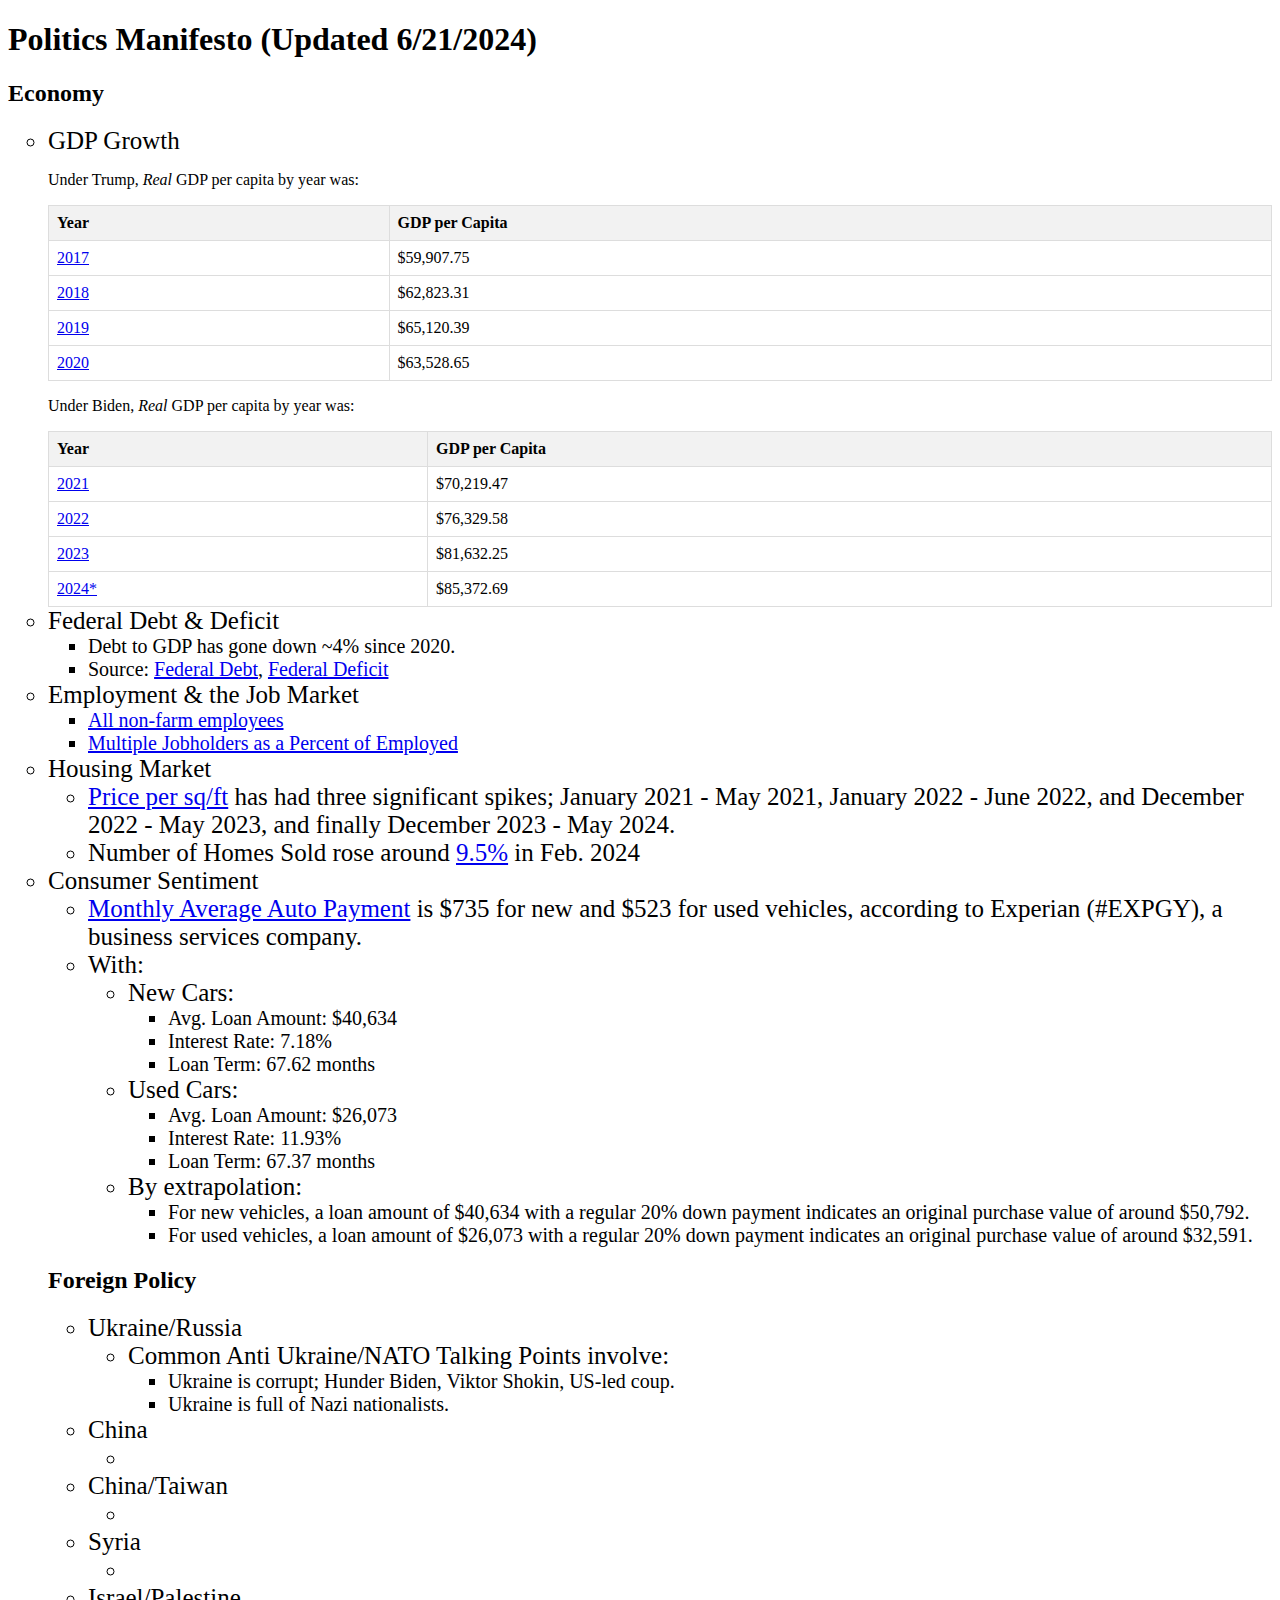
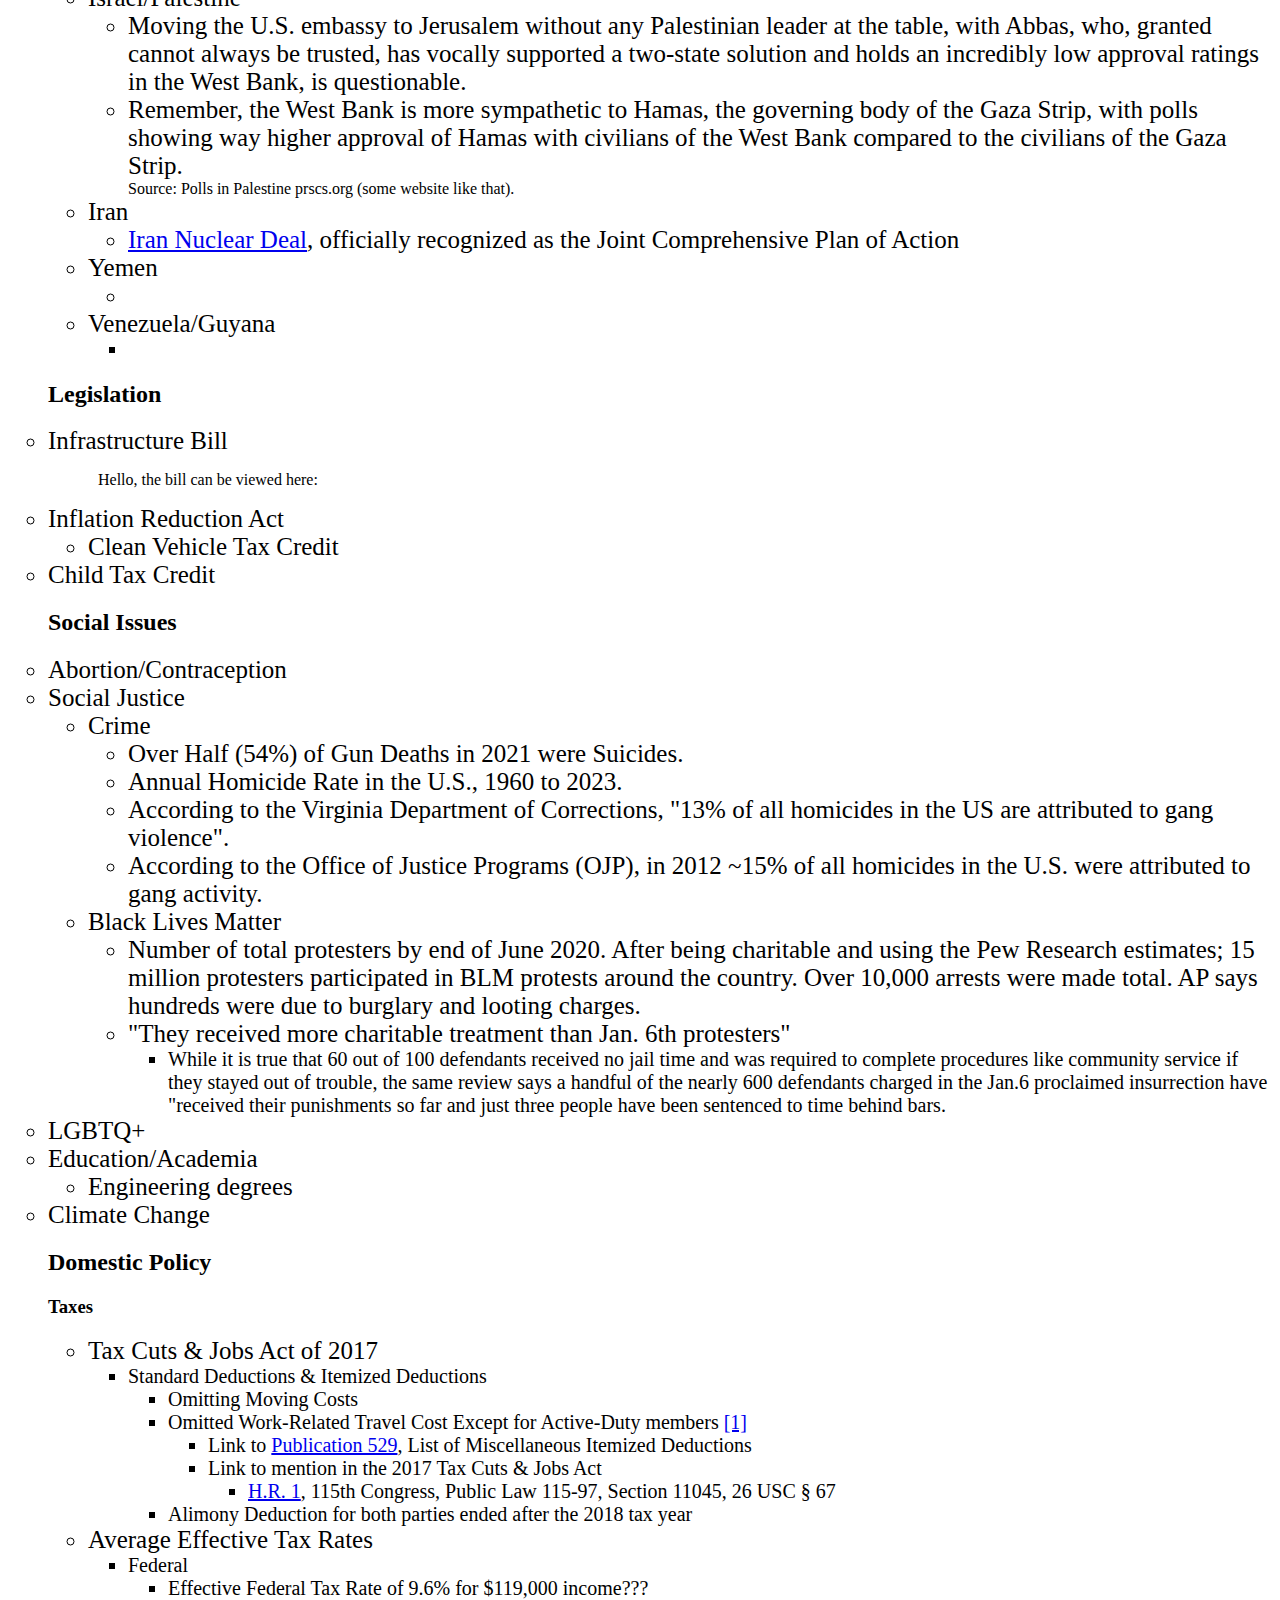
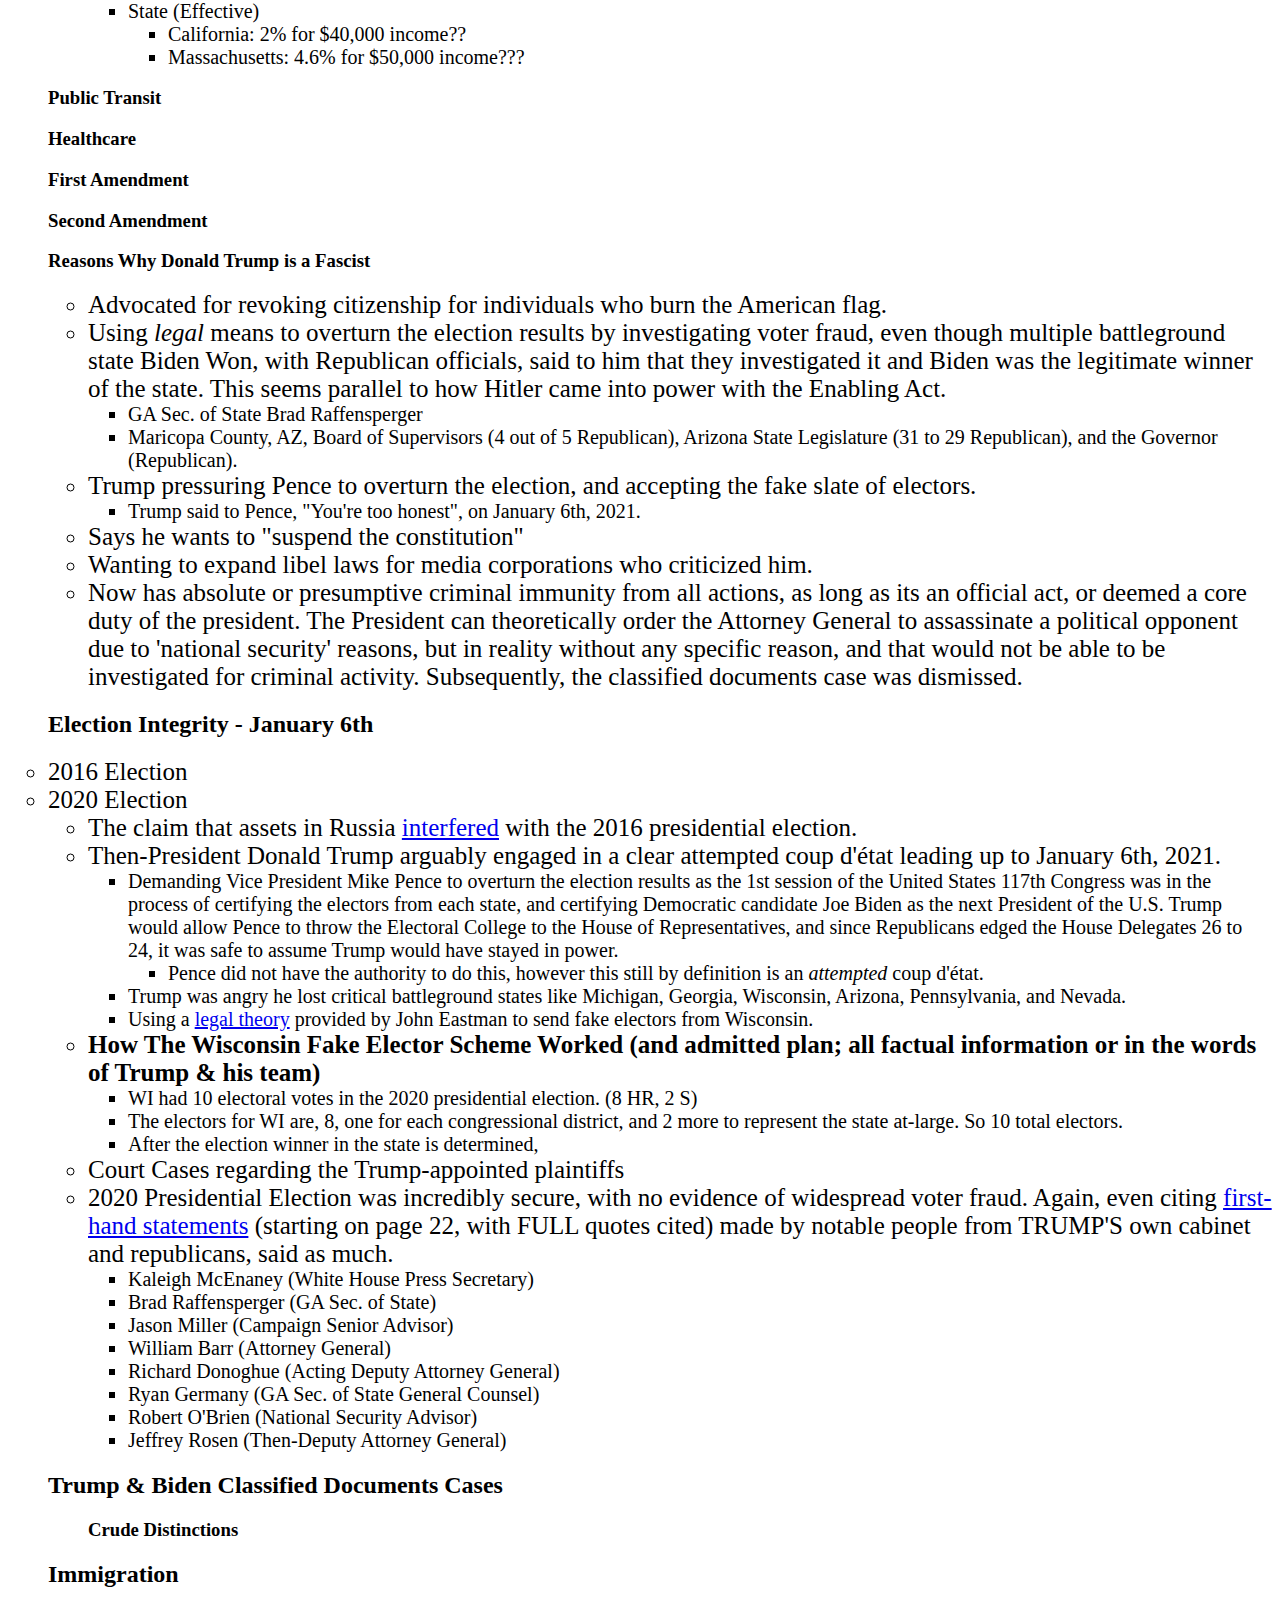
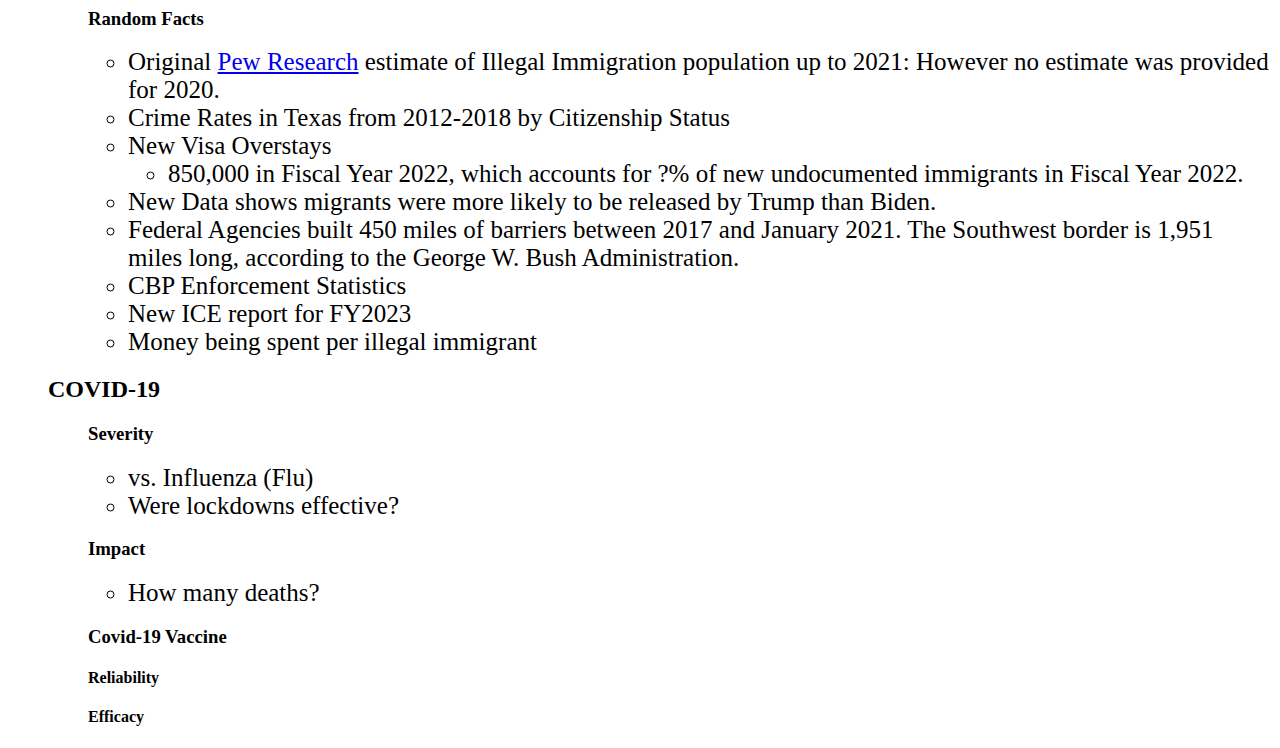
<file: index.html>
<!DOCTYPE html>
<html>
    <head>
      <link rel="stylething" href="li_thing.css">
      <link rel="stylesheet" type="text/css" href="li_thing.css" />
        <meta charset="UTF-8">
        <meta name="viewport" content="width=device-width, initial-scale=1.0">
        <title>Manifesto of All Manifestos</title>
        <style>
          div.a {
            text-indent: 50px;
          }
          table {
            border-collapse: collapse;
            width: 100%;
          }
      
          th, td {
            border: 1px solid #ddd;
            padding: 8px;
            text-align: left;
          }
      
          th {
            background-color: #f2f2f2;
          }
        </style>
      </head>
<body>

<h1>Politics Manifesto (Updated 6/21/2024)</h1>
<h2>Economy</h2>
<ul>
<li>GDP Growth</li>
<p>Under Trump, <em>Real</em> GDP per capita by year was:</p>

  <table>
    <thead>
      <tr>
        <th>Year</th>
        <th>GDP per Capita</th>
      </tr>
    </thead>
    <tbody>
      <tr>
        <td><a href="https://data.worldbank.org/indicator/NY.GDP.PCAP.CD?locations=US" target="_blank">2017</a></td>
        <td>$59,907.75</td>
      </tr>
      <tr>
        <td><a href="https://data.worldbank.org/indicator/NY.GDP.PCAP.CD?locations=US" target="_blank">2018</a></td>
        <td>$62,823.31</td>
      </tr>
      <tr>
        <td><a href="https://data.worldbank.org/indicator/NY.GDP.PCAP.CD?locations=US" target="_blank">2019</a></td>
        <td>$65,120.39</td>
      </tr>
      <tr>
        <td><a href="https://data.worldbank.org/indicator/NY.GDP.PCAP.CD?locations=US" target="_blank">2020</a></td>
        <td>$63,528.65</td>
      </tr>
    </tbody>
  </table>

  <p>Under Biden, <em>Real</em> GDP per capita by year was:</p>

  <table>
    <thead>
      <tr>
        <th>Year</th>
        <th>GDP per Capita</th>
      </tr>
    </thead>
    <tbody>
      <tr>
        <td><a href="https://data.worldbank.org/indicator/NY.GDP.PCAP.CD?locations=US" target="_blank">2021</a></td>
        <td>$70,219.47</td>
      </tr>
      <tr>
        <td><a href="https://data.worldbank.org/indicator/NY.GDP.PCAP.CD?locations=US" target="_blank">2022</a></td>
        <td>$76,329.58</td>
      </tr>
      <tr>
        <td><a href="https://www.imf.org/external/datamapper/NGDPDPC@WEO/USA?year=2023" target="_blank">2023</a></td>
        <td>$81,632.25</td>
      </tr>
      <tr>
        <td><a href="https://www.imf.org/external/datamapper/NGDPDPC@WEO/USA?year=2024" target="_blank">2024*</a></td>
        <td>$85,372.69</td>
      </tr>
    </tbody>
  </table>
  <li>Federal Debt & Deficit
    <ul><li>Debt to GDP has gone down ~4% since 2020.</li><li>Source: <a href="https://fiscaldata.treasury.gov/americas-finance-guide/national-debt/#the-growing-national-debt" target="_blank">Federal Debt</a>, 
        <a href="https://fiscaldata.treasury.gov/americas-finance-guide/national-deficit/#us-deficit-by-year" target="_blank">Federal Deficit</a>
    </li></ul>
  </li>
  <li>Employment & the Job Market
    <ul><li><a href="https://fred.stlouisfed.org/series/PAYEMS" target="_blank">All non-farm employees</a></li><li>
    <a href="https://fred.stlouisfed.org/series/LNS12026620" target="_blank">Multiple Jobholders as a Percent of Employed</a></li></ul></li>
    
    <li>Housing Market</li>
    <ul>
        <li><a href="https://fred.stlouisfed.org/series/MEDLISPRIPERSQUFEEUS" target="_blank">Price per sq/ft</a> has had three significant spikes; January 2021 - May 2021, January 2022 - June 2022, and December 2022 - May 2023, and finally December 2023 - May 2024. </li>
        <li>Number of Homes Sold rose around <a href="https://www.bankrate.com/real-estate/existing-home-sales/" target="_blank">9.5%</a> in Feb. 2024</li>
    </ul>
  <li>Consumer Sentiment</li>
  <ul>
    <li><a href="https://www.bankrate.com/loans/auto-loans/average-monthly-car-payment/" target="_blank">Monthly Average Auto Payment</a> is $735 for new and $523 for used vehicles, according to Experian (#EXPGY), a business services company.</li>
        <li>With:</li>
        <ul>
            <li>New Cars:
                <ul>
                    <li>Avg. Loan Amount: $40,634</li>
                    <li>Interest Rate: 7.18%</li>
                    <li>Loan Term: 67.62 months</li>
                </ul>
            </li>
            <li>Used Cars:
                <ul>
                    <li>Avg. Loan Amount: $26,073</li>
                    <li>Interest Rate: 11.93%</li>
                    <li>Loan Term: 67.37 months</li>
                </ul>
            </li>
            <li>By extrapolation:
                <ul>
                    <li>For new vehicles, a loan amount of $40,634 with a regular 20% down payment indicates an original purchase value of around $50,792.</li>
                    <li>For used vehicles, a loan amount of $26,073 with a regular 20% down payment indicates an original purchase value of around $32,591.</li>
                </ul>
            </li>
  </ul>
  </ul>
<h2>Foreign Policy</h2>
    <ul><li>Ukraine/Russia</li>
    <ul>
        <li>Common Anti Ukraine/NATO Talking Points involve:
            <ul>
                <li>Ukraine is corrupt; Hunder Biden, Viktor Shokin, US-led coup.</li>
                <li>Ukraine is full of Nazi nationalists.</li>
            </ul>
        </li>
    </ul>
    <li>China</li>
    <ul>
        <li></li>
    </ul>
    <li>China/Taiwan</li>
    <ul>
        <li></li>
    </ul>
    <li>Syria</li>
    <ul>
        <li></li>
    </ul>
    <li>Israel/Palestine</li>
    <ul>
        <li>Moving the U.S. embassy to Jerusalem without any Palestinian leader at the table, with Abbas, who, 
            granted cannot always be trusted, has vocally supported a two-state solution and holds an incredibly low approval ratings in the West Bank, is questionable.</li>
        <li> Remember, the West Bank is more sympathetic to Hamas, the governing body of the Gaza Strip, 
            with polls showing way higher approval of Hamas with civilians of the West Bank compared to the civilians of the Gaza Strip.</li>
            Source: Polls in Palestine prscs.org (some website like that).    
        </ul>
    <li>Iran</li>
    <ul>
        <li><a href="https://en.wikipedia.org/wiki/Joint_Comprehensive_Plan_of_Action" target="_blank">Iran Nuclear Deal</a>, officially recognized as the Joint Comprehensive Plan of Action</li>
    </ul>
    <li>Yemen</li>
    <ul>
        <li></li>
    </ul>
    <li>Venezuela/Guyana
        <ul>
            <li></li>
        </ul>
    </li>
    </ul>
<h2>Legislation</h2>
    <li>Infrastructure Bill</li>
    <div class="a">
      <p>Hello, the bill can be viewed here: </p>
      </div>
    <li>Inflation Reduction Act</li>
      <ul>
        <li>Clean Vehicle Tax Credit</li>
      </ul>
    <li>Child Tax Credit</li>
<h2>Social Issues</h2>
      <li>Abortion/Contraception</li>
      <li>Social Justice</li>
      <ul>
        <li>Crime</li>
        <ul>
            <li>Over Half (54%) of Gun Deaths in 2021 were Suicides.</li>
            <li>Annual Homicide Rate in the U.S., 1960 to 2023. </li>
            <li>According to the Virginia Department of Corrections, "13% of all homicides in the US are attributed to gang violence".</li>
            <li>According to the Office of Justice Programs (OJP), in 2012 ~15% of all homicides in the U.S. were attributed to gang activity.</li>
        </ul>
        <li>Black Lives Matter</li>
        <ul>
            <li>Number of total protesters by end of June 2020. After being charitable and using the Pew Research estimates; 15 million protesters participated in BLM protests around the country. Over 10,000 arrests were made total. AP says hundreds were due to burglary and looting charges. </li>
            <li>"They received more charitable treatment than Jan. 6th protesters"
                <ul>
                    <li>While it is true that 60 out of 100 defendants received no jail time and was required to complete procedures like community service if they stayed out of trouble, the same review says a handful of the nearly 600 defendants charged in the Jan.6 proclaimed insurrection have "received their punishments so far and just three people have been sentenced to time behind bars.</li>
                </ul>
            </li>
        </ul>
        <ul></ul>
      </ul>
      <li>LGBTQ+</li>
      <li>Education/Academia</li>
    <ul>
        <li>Engineering degrees</li>
    </ul>
      <li>Climate Change</li>

<h2>Domestic Policy</h2>
<h3>Taxes</h3>
    <ul>
      <li>Tax Cuts & Jobs Act of 2017
        <ul>
          <li>Standard Deductions & Itemized Deductions
            <ul>
              <li>Omitting Moving Costs</li>
              <li>Omitted Work-Related Travel Cost Except for Active-Duty members <a href="https://www.irs.gov/pub/irs-pdf/p529.pdf" target="_blank">[1]</a>
                <ul>
                  <li>Link to <a href="https://www.irs.gov/pub/irs-pdf/p529.pdf" target="_blank">Publication 529</a>, List of Miscellaneous Itemized Deductions</li>
                  <li>Link to mention in the 2017 Tax Cuts & Jobs Act
                    <ul>
                      <li><a href="https://www.congress.gov/bill/115th-congress/house-bill/1/text" target="_blank">H.R. 1</a>, 115th Congress, Public Law 115-97, Section 11045, 26 USC § 67</li>
                    </ul>
                  </li>
                </ul>
              </li>
              <li>Alimony Deduction for both parties ended after the 2018 tax year</li>
            </ul>
          </li>
        </ul>
      </li>
      <li>Average Effective Tax Rates
        <ul>
          <li>Federal
            <ul>
              <li>Effective Federal Tax Rate of 9.6% for $119,000 income???</li>
            </ul>
          </li>
          <li>State (Effective)
            <ul>
              <li>California: 2% for $40,000 income??</li>
              <li>Massachusetts: 4.6% for $50,000 income???</li>
            </ul>
          </li>
        </ul>
      </li>
    </ul>
<h3>Public Transit</h3>
<h3>Healthcare</h3>
<h3>First Amendment</h3>
<h3>Second Amendment</h3>
<h3>Reasons Why Donald Trump is a Fascist</h3>
    <ul>
      <li>Advocated for revoking citizenship for individuals who burn the American flag.</li>
      <li>Using <em>legal</em> means to overturn the election results by investigating voter fraud, even though multiple battleground state Biden Won, with Republican officials, said to him that they investigated it and Biden was the legitimate winner of the state. This seems parallel to how Hitler came into power with the Enabling Act.
        <ul>
          <li>GA Sec. of State Brad Raffensperger</li>
          <li>Maricopa County, AZ, Board of Supervisors (4 out of 5 Republican), Arizona State Legislature (31 to 29 Republican), and the Governor (Republican).</li>
        </ul>
      </li>
      <li>Trump pressuring Pence to overturn the election, and accepting the fake slate of electors.
        <ul>
          <li>Trump said to Pence, "You're too honest", on January 6th, 2021.</li>
        </ul>
      </li>
      <li>Says he wants to "suspend the constitution"</li>
      <li>Wanting to expand libel laws for media corporations who criticized him.</li>
      <li>Now has absolute or presumptive criminal immunity from all actions, as long as its an official act, or deemed a core duty of the president. The President can theoretically order the Attorney General to assassinate a political opponent due to 'national security' reasons, but in reality without any specific reason, and that would not be able to be investigated for criminal activity. Subsequently, the classified documents case was dismissed.</li>
    </ul>
<h2>Election Integrity - January 6th</h2>
      <li>2016 Election</li>
      <li>2020 Election</li>
        

    <ul>
      <li>The claim that assets in Russia <a href="https://www.justice.gov/d9/fieldable-panel-panes/basic-panes/attachments/2018/02/16/internet_research_agency_indictment.pdf" target="_blank">interfered</a> with the 2016 presidential election.</li>
    </ul>
  
    <ul>
      <li>Then-President Donald Trump arguably engaged in a clear attempted coup d'état leading up to January 6th, 2021.
        <ul>
          <li>
            Demanding Vice President Mike Pence to overturn the election results as the 1st session of the United States 117th Congress was in the process of certifying the electors from each state, and certifying Democratic candidate Joe Biden as the next President of the U.S. Trump would allow Pence to throw the Electoral College to the House of Representatives, and since Republicans edged the House Delegates 26 to 24, it was safe to assume Trump would have stayed in power.
            <ul>
              <li>Pence did not have the authority to do this, however this still by definition is an <em>attempted</em> coup d'état.</li>
            </ul>
          </li>
          <li>Trump was angry he lost critical battleground states like Michigan, Georgia, Wisconsin, Arizona, Pennsylvania, and Nevada.</li>
          <li>Using a <a href="https://apnews.com/article/donald-trump-fake-electors-wisconsin-fff7cd21e3083f300874eccd69141f8d" target="_blank">legal theory</a> provided by John Eastman to send fake electors from Wisconsin.</li>
        </ul>
      </li>
      <li>
        <strong>How The Wisconsin Fake Elector Scheme Worked (and admitted plan; all factual information or in the words of Trump & his team)</strong>
        <ul>
          <li>WI had 10 electoral votes in the 2020 presidential election. (8 HR, 2 S)</li>
          <li>The electors for WI are, 8, one for each congressional district, and 2 more to represent the state at-large. So 10 total electors.</li>
          <li>After the election winner in the state is determined,</li>
        </ul>
      </li>
      <li>Court Cases regarding the Trump-appointed plaintiffs</li>
      <li>2020 Presidential Election was incredibly secure, with no evidence of widespread voter fraud. Again, even citing <a href="https://www.govinfo.gov/content/pkg/GPO-J6-REPORT/pdf/GPO-J6-REPORT.pdf" target="_blank">first-hand statements</a> (starting on page 22, with FULL quotes cited) made by notable people from TRUMP'S own cabinet and republicans, said as much.
        <ul>
          <li>Kaleigh McEnaney (White House Press Secretary)</li>
          <li>Brad Raffensperger (GA Sec. of State)</li>
          <li>Jason Miller (Campaign Senior Advisor)</li>
          <li>William Barr (Attorney General)</li>
          <li>Richard Donoghue (Acting Deputy Attorney General)</li>
          <li>Ryan Germany (GA Sec. of State General Counsel)</li>
          <li>Robert O'Brien (National Security Advisor)</li>
          <li>Jeffrey Rosen (Then-Deputy Attorney General)</li>
        </ul>
      </li>
    </ul>
    </li>
<h2>Trump & Biden Classified Documents Cases</h2>
    <ul>  
    <h3>Crude Distinctions</h3>
    </ul>
<h2>Immigration</h2>
<ul>
    <h3>Random Facts</h3>
    <ul>
        <li>Original <a href="https://www.pewresearch.org/short-reads/2023/11/16/what-we-know-about-unauthorized-immigrants-living-in-the-us/" target="_blank">Pew Research</a> estimate of Illegal Immigration population up to 2021: However no estimate was provided for 2020.</li>
        <li>Crime Rates in Texas from 2012-2018 by Citizenship Status</li>
        <li>New Visa Overstays</li>
        <ul>
                <li>850,000 in Fiscal Year 2022, which accounts for ?% of new undocumented immigrants in Fiscal Year 2022.</li>
            </ul>
        <li>New Data shows migrants were more likely to be released by Trump than Biden.</li>
        <li>Federal Agencies built 450 miles of barriers between 2017 and January 2021. The Southwest border is 1,951 miles long, according to the George W. Bush Administration.</li>
        <li>CBP Enforcement Statistics</li>
        <li>New ICE report for FY2023</li>
        <li>Money being spent per illegal immigrant</li>
    </ul>
</ul>
<h2>COVID-19</h2>
<ul>
<h3>Severity</h3>
    <ul>
      <li>vs. Influenza (Flu)</li>
      <li>Were lockdowns effective?</li>
      </ul>
<h3>Impact</h3>
    <ul>
        <li>How many deaths?</li>
        </ul>
<h3>Covid-19 Vaccine</h3>
<h4>Reliability</h4>
<h4>Efficacy</h4>
</ul>
</body>
</html>
</file>
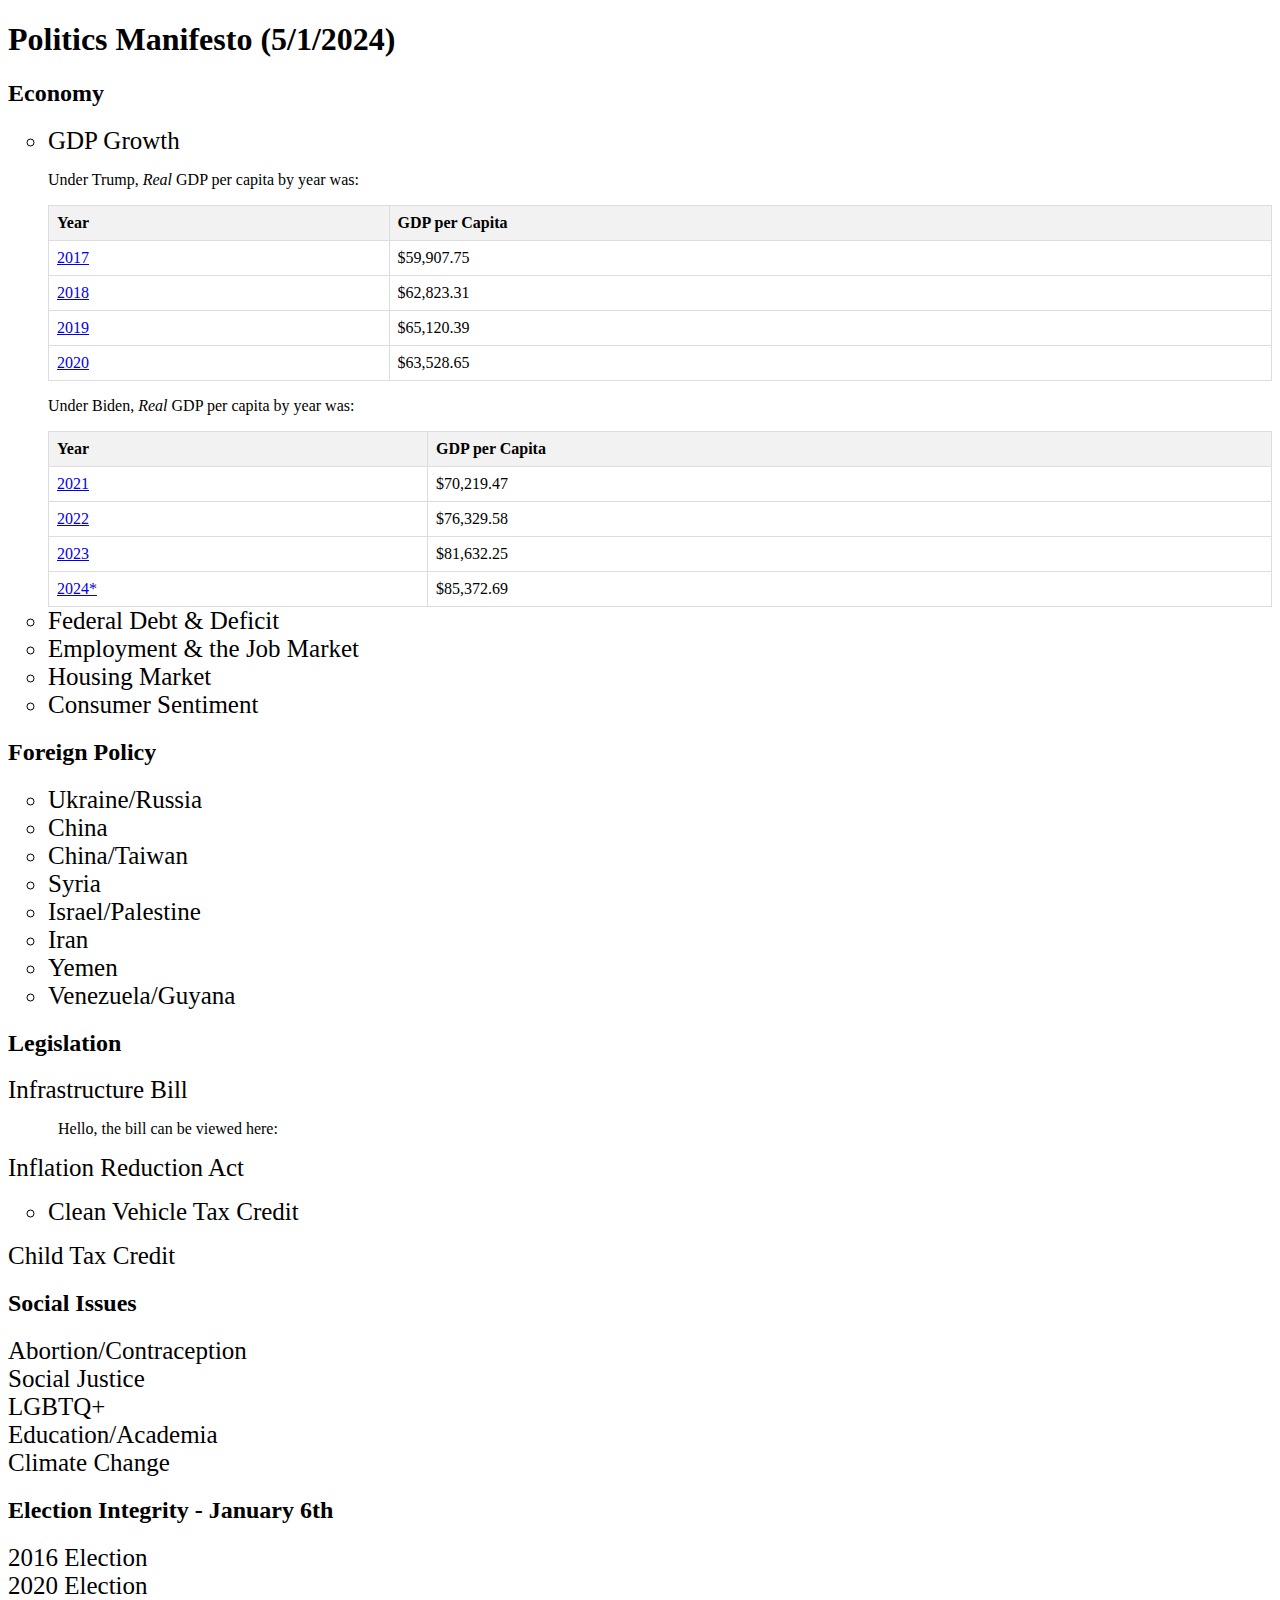
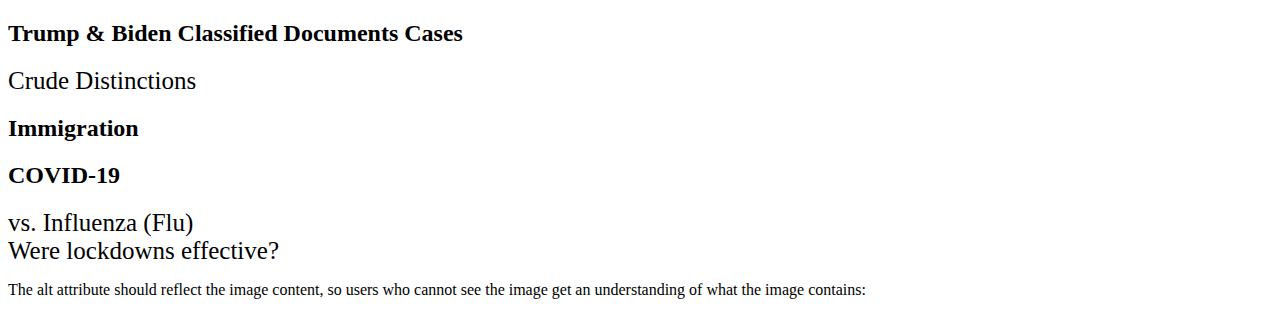
<file: firstactualmanifestoscriptPLAYGROUND.html>
<!DOCTYPE html>
<html>
    <head>
      <link rel="stylething" href="li_thing.css">
      <link rel="stylesheet" type="text/css" href="li_thing.css" />
        <meta charset="UTF-8">
        <meta name="viewport" content="width=device-width, initial-scale=1.0">
        <title>Manifesto of All Manifestos</title>
        <style>
          div.a {
            text-indent: 50px;
          }
          table {
            border-collapse: collapse;
            width: 100%;
          }
      
          th, td {
            border: 1px solid #ddd;
            padding: 8px;
            text-align: left;
          }
      
          th {
            background-color: #f2f2f2;
          }
        </style>
      </head>
<body>

<h1>Politics Manifesto (5/1/2024)</h1>
<h2>Economy</h2>
<ul>
<li>GDP Growth</li>
<p>Under Trump, <em>Real</em> GDP per capita by year was:</p>

  <table>
    <thead>
      <tr>
        <th>Year</th>
        <th>GDP per Capita</th>
      </tr>
    </thead>
    <tbody>
      <tr>
        <td><a href="https://data.worldbank.org/indicator/NY.GDP.PCAP.CD?locations=US">2017</a></td>
        <td>$59,907.75</td>
      </tr>
      <tr>
        <td><a href="https://data.worldbank.org/indicator/NY.GDP.PCAP.CD?locations=US">2018</a></td>
        <td>$62,823.31</td>
      </tr>
      <tr>
        <td><a href="https://data.worldbank.org/indicator/NY.GDP.PCAP.CD?locations=US">2019</a></td>
        <td>$65,120.39</td>
      </tr>
      <tr>
        <td><a href="https://data.worldbank.org/indicator/NY.GDP.PCAP.CD?locations=US">2020</a></td>
        <td>$63,528.65</td>
      </tr>
    </tbody>
  </table>

  <p>Under Biden, <em>Real</em> GDP per capita by year was:</p>

  <table>
    <thead>
      <tr>
        <th>Year</th>
        <th>GDP per Capita</th>
      </tr>
    </thead>
    <tbody>
      <tr>
        <td><a href="https://data.worldbank.org/indicator/NY.GDP.PCAP.CD?locations=US">2021</a></td>
        <td>$70,219.47</td>
      </tr>
      <tr>
        <td><a href="https://data.worldbank.org/indicator/NY.GDP.PCAP.CD?locations=US">2022</a></td>
        <td>$76,329.58</td>
      </tr>
      <tr>
        <td><a href="https://www.imf.org/external/datamapper/NGDPDPC@WEO/USA?year=2023">2023</a></td>
        <td>$81,632.25</td>
      </tr>
      <tr>
        <td><a href="https://www.imf.org/external/datamapper/NGDPDPC@WEO/USA?year=2024">2024*</a></td>
        <td>$85,372.69</td>
      </tr>
    </tbody>
  </table>
  <li>Federal Debt & Deficit</li>
  <li>Employment & the Job Market</li>
  <li>Housing Market</li>
  <li>Consumer Sentiment</li>
  </ul>
<h2>Foreign Policy</h2>
  <ul>
    <li>Ukraine/Russia</li>
    <li>China</li>
    <li>China/Taiwan</li>
    <li>Syria</li>
    <li>Israel/Palestine</li>
    <li>Iran</li>
    <li>Yemen</li>
    <li>Venezuela/Guyana</li>
    </ul>
<h2>Legislation</h2>
    <li>Infrastructure Bill</li>
    <div class="a">
      <p>Hello, the bill can be viewed here: </p>
      </div>
    <li>Inflation Reduction Act</li>
      <ul>
        <li>Clean Vehicle Tax Credit</li>
      </ul>
    <li>Child Tax Credit</li>
<h2>Social Issues</h2>
      <li>Abortion/Contraception</li>
      <li>Social Justice</li>
      <li>LGBTQ+</li>
      <li>Education/Academia</li>
      <li>Climate Change</li>
<h2>Election Integrity - January 6th</h2>
      <li>2016 Election</li>
      <li>2020 Election</li>
<h2>Trump & Biden Classified Documents Cases</h2>
      <li>Crude Distinctions</li>
<h2>Immigration</h2>
<h2>COVID-19</h2>
      <li>vs. Influenza (Flu)</li>
      <li>Were lockdowns effective?</li>
<p>The alt attribute should reflect the image content, so users who cannot see the image get an understanding of what the image contains:</p>



</body>
</html>
</file>
<file: li_thing.css>
body {
    background-color: white;
}

li {
    list-style-type: circle;
    font-size: 25px;
   
}

li li {
    list-style-type: square;
    font-size: 20px;
}

ol {
    list-style-type: decimal;
    font-size: 20px;
}
</file>
